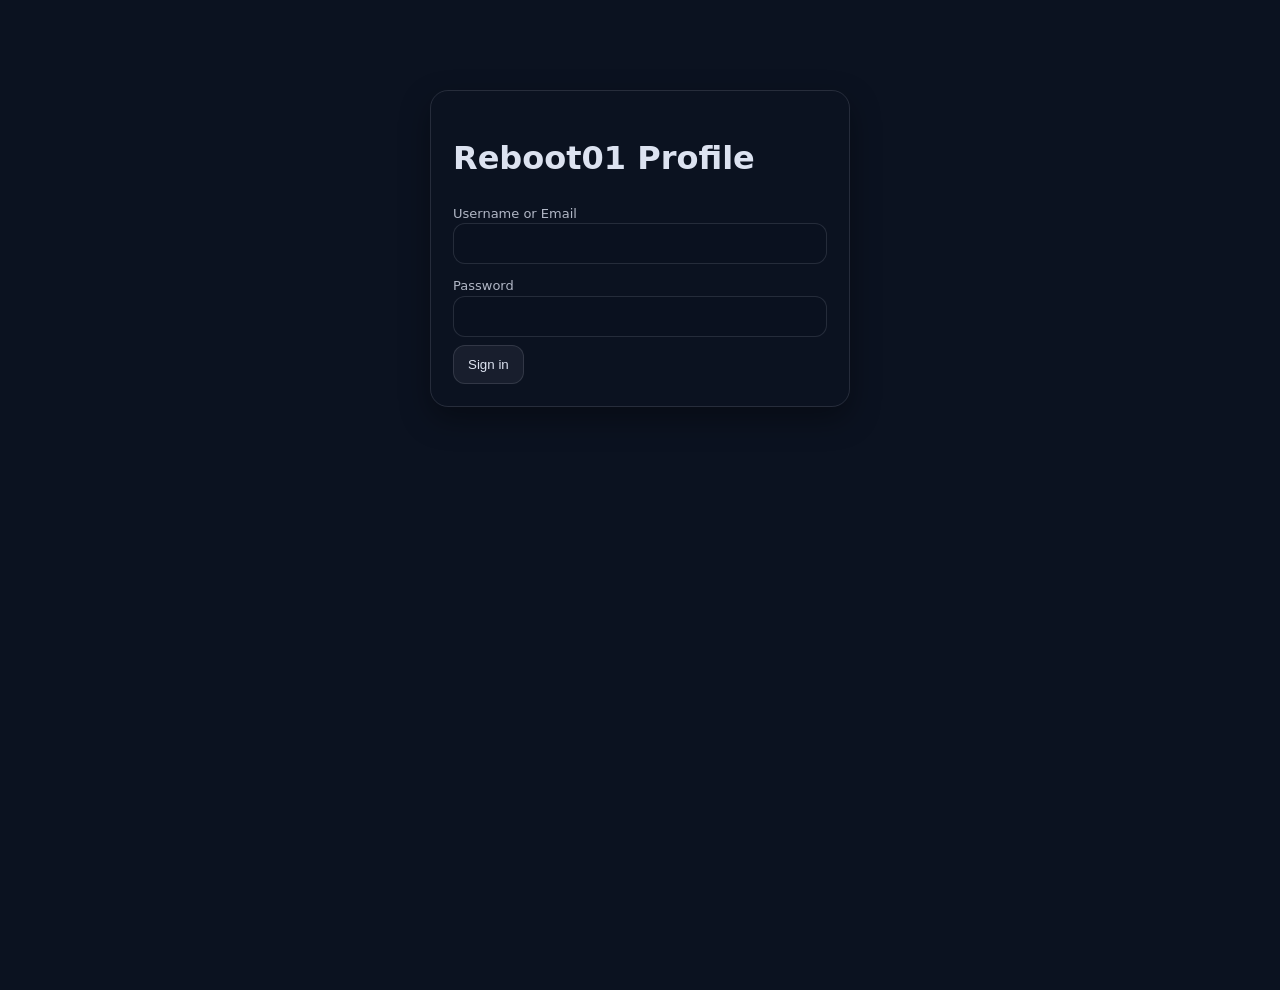
<file: index.html>
<!doctype html>
<html lang="en">
<head>
  <meta charset="UTF-8" />
  <meta name="viewport" content="width=device-width, initial-scale=1.0" />
  <link rel="stylesheet" href="./styles/styles.css" />
  <title>Reboot01 Profile</title>
  <link rel="icon" type="image/ico" href="assets/imgs/favicon.ico">
</head>
<body>
  <header id="topbar" class="topbar hidden">
    <h1>Reboot01 Student Profile</h1>
    <button id="logoutBtn" type="button">Logout</button>
  </header>

  <!-- Login view -->
  <main id="loginView" class="auth-card">
    <h1>Reboot01 Profile</h1>

    <form id="loginForm">
      <label>
        Username or Email
        <input id="login" type="text" autocomplete="username" required />
      </label>

      <label>
        Password
        <input id="password" type="password" autocomplete="current-password" required />
      </label>

      <button type="submit">Sign in</button>
      <p id="error" class="error" hidden></p>
    </form>
  </main>

  <!-- Dashboard view -->
  <main id="dashboardView" class="container hidden">
    <div id="app" class="container">
      <p>Loading...</p>
    </div>
  </main>

  <script type="module" src="./scripts/main.js"></script>
</body>
</html>
</file>
<file: styles/styles.css>
:root{
  --bg: #0b1220;
  --bg-2: #0f1930;
  --surface: rgba(18, 26, 43, 0.92);
  --surface-2: rgba(18, 26, 43, 0.75);
  --text: rgba(232, 238, 252, 0.95);
  --text-2: rgba(232, 238, 252, 0.75);
  --text-3: rgba(232, 238, 252, 0.55);
  --border: rgba(232, 238, 252, 0.12);
  --border-2: rgba(232, 238, 252, 0.18);
  --shadow: 0 12px 30px rgba(0,0,0,0.35);
  --shadow-soft: 0 10px 24px rgba(0,0,0,0.25);
  --radius: 14px;
  --radius-lg: 18px;
  --accent: #7dd3fc;
  --accent-2: #a78bfa;
  --danger: #ff8a8a;
  --ok: #7CFFB2;
  --warn: #ffd37d;
  --p: 16px;
  --p-lg: 22px;
  --font: system-ui, -apple-system, Segoe UI, Roboto, Arial, sans-serif;
}

* { box-sizing: border-box; }
html, body { height: 100%; }

body{
  margin: 0;
  font-family: var(--font);
  background:
    radial-gradient(900px 480px at 10% 0%, rgba(125, 211, 252, 0.10), transparent 55%),
    radial-gradient(900px 520px at 90% 10%, rgba(167, 139, 250, 0.10), transparent 60%),
    var(--bg);
  color: var(--text);
  line-height: 1.5;
}

img, canvas { max-width: 100%; display: block; }

a{
  color: rgba(232, 238, 252, 0.9);
  text-decoration: none;
}
a:hover{ text-decoration: underline; }

::selection{
  background: rgba(125, 211, 252, 0.25);
}

.container{
  max-width: 1200px;
  margin: 0 auto;
  padding: 18px 22px 40px;
}

#app{
  min-height: calc(100vh - 70px);
}

.topbar{
  position: sticky;
  top: 0;
  z-index: 50;
  display: flex;
  justify-content: space-between;
  align-items: center;
  gap: 14px;

  padding: 14px 18px;
  background: rgba(18, 26, 43, 0.70);
  border-bottom: 1px solid rgba(232, 238, 252, 0.08);
  backdrop-filter: blur(10px);
}

.topbar h1, .topbar h2, .topbar h3{
  margin: 0;
  font-size: 16px;
  letter-spacing: 0.3px;
  color: var(--text);
}

.topbar .muted{
  color: var(--text-3);
  font-size: 12px;
}

#logoutBtn{
  background: rgba(232, 238, 252, 0.06);
  border: 1px solid rgba(232, 238, 252, 0.12);
  color: var(--text);
  padding: 10px 12px;
  border-radius: 12px;
  cursor: pointer;
  transition: transform .12s ease, background .12s ease, border-color .12s ease;
}
#logoutBtn:hover{
  transform: translateY(-1px);
  background: rgba(232, 238, 252, 0.10);
  border-color: rgba(232, 238, 252, 0.20);
}
#logoutBtn:active{ transform: translateY(0px); }

.card{
  width: 100%;
  background: var(--surface);
  border: 1px solid var(--border);
  border-radius: var(--radius);
  padding: var(--p-lg);
  margin: 14px 0;
  box-shadow: var(--shadow-soft);
}

.card h2{
  margin: 0 0 10px;
  font-size: 16px;
  letter-spacing: 0.2px;
}

.card .subtitle{
  margin: -2px 0 14px;
  color: var(--text-2);
  font-size: 13px;
}

.card hr{
  border: 0;
  border-top: 1px solid rgba(232, 238, 252, 0.10);
  margin: 14px 0;
}

.pill{
  display: inline-flex;
  align-items: center;
  gap: 8px;
  padding: 6px 10px;
  border-radius: 999px;
  border: 1px solid rgba(232, 238, 252, 0.12);
  background: rgba(11, 18, 32, 0.55);
  color: var(--text-2);
  font-size: 12px;
}

.auth-card{
  max-width: 420px;
  margin: 10vh auto;
  padding: 22px;
  background: var(--surface);
  border: 1px solid rgba(232, 238, 252, 0.12);
  border-radius: var(--radius-lg);
  box-shadow: var(--shadow);
}

.auth-card h2{
  margin: 0 0 6px;
}

.auth-card p{
  margin: 0 0 18px;
  color: var(--text-2);
  font-size: 13px;
}

label{
  display: block;
  margin: 12px 0 8px;
  color: var(--text-2);
  font-size: 13px;
}

input, select, textarea{
  width: 100%;
  padding: 12px 12px;
  border-radius: 12px;
  border: 1px solid rgba(232, 238, 252, 0.12);
  background: rgba(11, 18, 32, 0.70);
  color: var(--text);
  outline: none;
  transition: border-color .12s ease, box-shadow .12s ease, background .12s ease;
}

input::placeholder, textarea::placeholder{
  color: rgba(232, 238, 252, 0.35);
}

input:focus, select:focus, textarea:focus{
  border-color: rgba(125, 211, 252, 0.45);
  box-shadow: 0 0 0 3px rgba(125, 211, 252, 0.14);
  background: rgba(11, 18, 32, 0.95);
}

button{
  border: 1px solid rgba(232, 238, 252, 0.12);
  background: rgba(232, 238, 252, 0.06);
  color: var(--text);
  padding: 11px 14px;
  border-radius: 12px;
  cursor: pointer;
  transition: transform .12s ease, background .12s ease, border-color .12s ease, box-shadow .12s ease;
}

button:hover{
  transform: translateY(-1px);
  background: rgba(232, 238, 252, 0.10);
  border-color: rgba(232, 238, 252, 0.18);
}

button:active{
  transform: translateY(0px);
}

button.primary{
  background: linear-gradient(180deg, rgba(125, 211, 252, 0.18), rgba(167, 139, 250, 0.12));
  border-color: rgba(125, 211, 252, 0.30);
  box-shadow: 0 0 0 3px rgba(125, 211, 252, 0.10) inset;
}
button.primary:hover{
  border-color: rgba(125, 211, 252, 0.45);
}

button.danger{
  border-color: rgba(255, 138, 138, 0.30);
  background: rgba(255, 138, 138, 0.08);
}
button.danger:hover{
  border-color: rgba(255, 138, 138, 0.45);
}

.error{
  color: var(--danger);
  margin-top: 10px;
  font-size: 13px;
}

.notice{
  padding: 10px 12px;
  border-radius: 12px;
  border: 1px solid rgba(232, 238, 252, 0.12);
  background: rgba(11, 18, 32, 0.55);
  color: var(--text-2);
  font-size: 13px;
}

table{
  width: 100%;
  border-collapse: collapse;
  overflow: hidden;
  border-radius: 12px;
  border: 1px solid rgba(232, 238, 252, 0.10);
}

thead th{
  text-align: left;
  padding: 12px 12px;
  font-size: 12px;
  letter-spacing: 0.4px;
  text-transform: uppercase;
  color: rgba(232, 238, 252, 0.70);
  background: rgba(11, 18, 32, 0.55);
  border-bottom: 1px solid rgba(232, 238, 252, 0.10);
}

tbody td{
  padding: 12px 12px;
  color: rgba(232, 238, 252, 0.90);
  border-bottom: 1px solid rgba(232, 238, 252, 0.07);
}

tbody tr:hover td{
  background: rgba(232, 238, 252, 0.04);
}

tbody tr:last-child td{
  border-bottom: 0;
}

.xp-card{
  width: 100%;
  padding: 0;
  overflow: hidden;
  border-radius: var(--radius-lg);
  border: 1px solid rgba(232, 238, 252, 0.12);
}

.xp-canvas{
  display: block;
  width: 100%;
  height: 520px;
  background: linear-gradient(180deg, rgba(11, 18, 32, 0.35), rgba(11, 18, 32, 0.10));
}

.muted{ color: var(--text-3); }
.row{
  display: flex;
  gap: 12px;
  flex-wrap: wrap;
}
.row > *{ flex: 1; min-width: 240px; }

.center{
  display: grid;
  place-items: center;
}

.spacer{ height: 10px; }

.kv{
  display:flex;
  justify-content: space-between;
  gap: 10px;
  padding: 10px 12px;
  border-radius: 12px;
  border: 1px solid rgba(232, 238, 252, 0.10);
  background: rgba(11, 18, 32, 0.50);
}
.kv span:first-child{ color: var(--text-3); font-size: 12px; }
.kv span:last-child{ color: var(--text); font-weight: 700; }

:root{
  --skills-accent-1: #7dd3fc;
  --skills-accent-2: #a78bfa;
  --skills-surface: rgba(18, 26, 43, 0.85);
  --skills-border: rgba(232, 238, 252, 0.10);
}

.skills-header{
  margin-bottom: 14px;
}

.skills-titleRow{
  display:flex;
  align-items: baseline;
  justify-content: space-between;
  gap: 12px;
}

.skills-title{
  margin: 0;
  font-size: 18px;
  letter-spacing: 0.3px;
}

.skills-hint{
  font-size: 12px;
  color: rgba(232, 238, 252, 0.55);
}

.skills-subtitle{
  margin-top: 8px;
  font-size: 14px;
  color: rgba(232, 238, 252, 0.75);
}

.skills-buttons{
  display:flex;
  flex-wrap:wrap;
  gap: 10px;
  margin: 14px 0 16px;
}

.skills-btn{
  position: relative;
  background: rgba(11, 18, 32, 0.7);
  color: rgba(232, 238, 252, 0.92);
  border: 1px solid rgba(232, 238, 252, 0.14);
  border-radius: 999px;
  padding: 10px 14px;
  font-size: 13px;
  text-transform: lowercase;
  transition: transform .12s ease, border-color .12s ease, background .12s ease;
}

.skills-btn::after{
  content: attr(data-pct) "%";
  margin-left: 10px;
  padding: 3px 8px;
  border-radius: 999px;
  font-size: 11px;
  color: rgba(232, 238, 252, 0.9);
  background: rgba(232, 238, 252, 0.10);
  border: 1px solid rgba(232, 238, 252, 0.12);
}

.skills-btn:hover{
  transform: translateY(-1px);
  border-color: rgba(232, 238, 252, 0.30);
  background: rgba(11, 18, 32, 0.95);
}

.skills-btn.active{
  border-color: rgba(125, 211, 252, 0.55);
  background: linear-gradient(180deg, rgba(125, 211, 252, 0.10), rgba(167, 139, 250, 0.08));
  box-shadow: 0 0 0 3px rgba(125, 211, 252, 0.10) inset;
}

.skills-content{
  display:block;
}

.skills-donutCard{
  display:flex;
  align-items:center;
  justify-content: space-between;
  gap: 18px;
  flex-wrap: wrap;
  background: var(--skills-surface);
  border: 1px solid var(--skills-border);
  border-radius: 14px;
  padding: 16px;
}

.skills-svgWrap{
  display:grid;
  place-items:center;
  min-width: 280px;
  padding: 8px;
}

.skills-donut{
  width: 280px;
  height: 280px;
}

.skills-track{
  fill: none;
  stroke: rgba(232, 238, 252, 0.10);
  stroke-width: 14;
}

.skills-progress{
  fill: none;
  stroke: url(#skillsGrad);
  stroke-width: 14;
  stroke-linecap: round;
  transform: rotate(-90deg);
  transform-origin: 60px 60px;
  transition: stroke-dashoffset 520ms ease;
  filter: drop-shadow(0 10px 18px rgba(0,0,0,0.35));
}

.skills-centerPct{
  font-size: 20px;
  font-weight: 700;
  fill: rgba(232, 238, 252, 0.92);
}

.skills-centerLbl{
  font-size: 11px;
  fill: rgba(232, 238, 252, 0.60);
  letter-spacing: 0.5px;
}

.skills-side{
  flex: 1;
  min-width: 240px;
  display:flex;
  flex-direction: column;
  gap: 12px;
}

.skills-stats{
  display:grid;
  grid-template-columns: 1fr 1fr;
  gap: 10px;
}

.skills-statCard{
  background: rgba(11, 18, 32, 0.65);
  border: 1px solid rgba(232, 238, 252, 0.12);
  border-radius: 12px;
  padding: 12px;
}

.skills-statK{
  font-size: 12px;
  color: rgba(232, 238, 252, 0.60);
}

.skills-statV{
  margin-top: 6px;
  font-size: 18px;
  font-weight: 700;
}

@media (max-width: 640px){
  .skills-titleRow{ flex-direction: column; align-items: flex-start; }
  .skills-svgWrap{ min-width: 220px; }
  .skills-donut{ width: 240px; height: 240px; }
  .skills-stats{ grid-template-columns: 1fr; }
}

@media (max-width: 900px){
  .container{ padding: 16px 14px 36px; }
  .topbar{ padding: 12px 14px; }
  .card{ padding: 18px; }
  .xp-canvas{ height: 460px; }
}

@media (max-width: 520px){
  .auth-card{ margin: 6vh 12px; }
  .xp-canvas{ height: 380px; }
  button{ width: 100%; }
}

html, body {
  background: #0b1220 !important;
}

body {
  background-image:
    radial-gradient(1200px 700px at 50% -200px, rgba(125, 211, 252, 0.07), transparent 60%),
    radial-gradient(900px 600px at 100% 0%, rgba(167, 139, 250, 0.06), transparent 55%);
  background-repeat: no-repeat;
  background-attachment: fixed;
}

.container, #app, main, header, nav, section, .page, .wrapper {
  background: transparent !important;
}

.card,
.xp-card,
.skills-donutCard {
  background: rgba(18, 26, 43, 0.92) !important;
  border: 1px solid rgba(232, 238, 252, 0.10);
}

.xp-canvas {
  background: transparent !important;
}

.hidden{display:none !important;}
</file>
